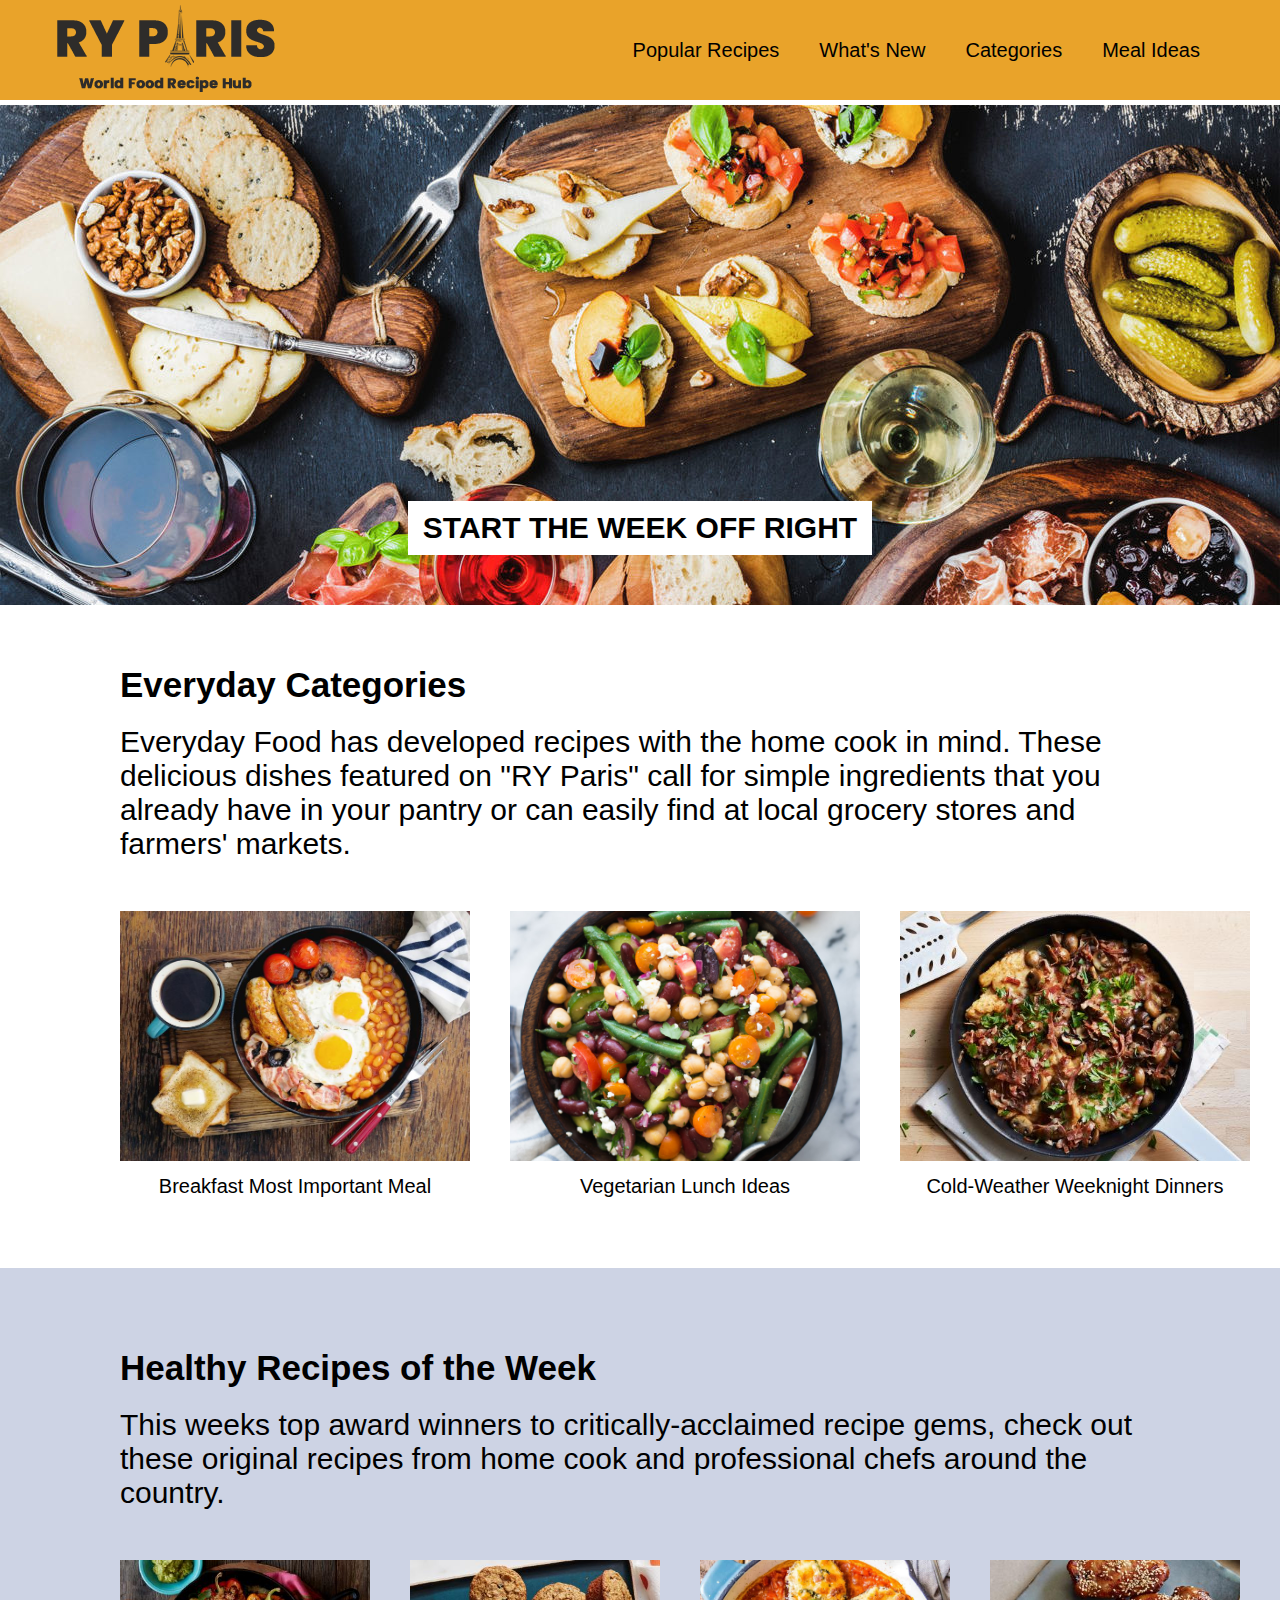
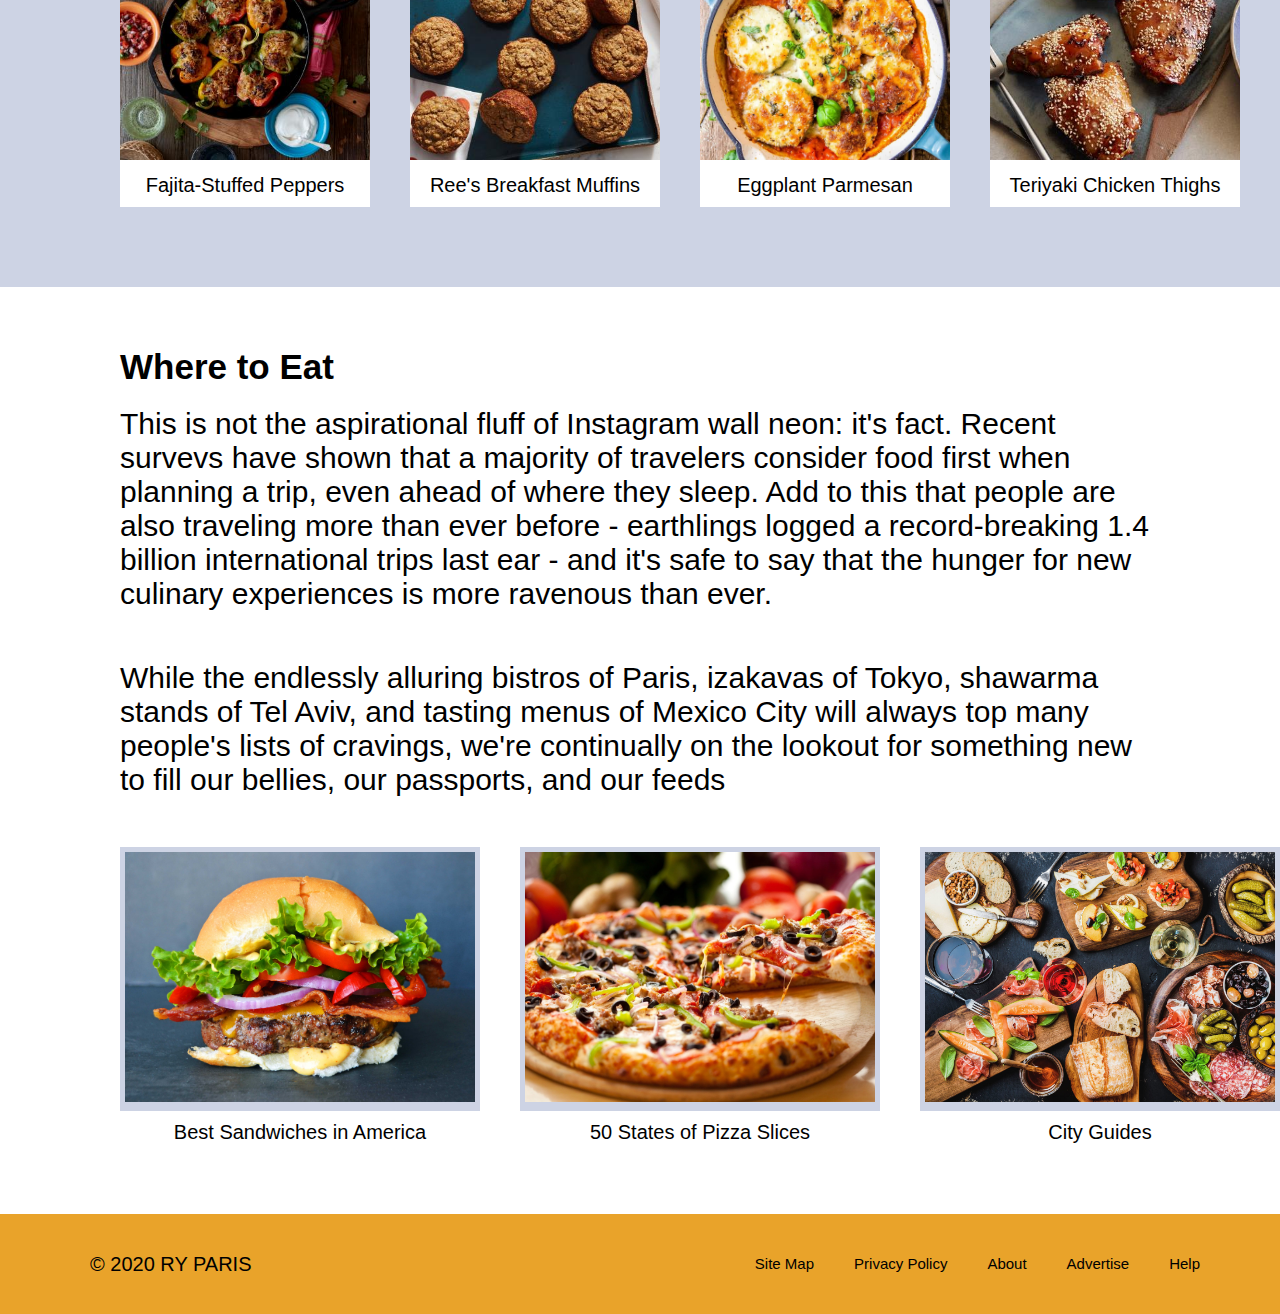
<file: index.html>
<!DOCTYPE html>
<html lang="en">
    <head>
        <meta charset="UTF-8">
        <link type="text/css" rel="stylesheet" href="css/style.css">
        <title>RYPARIS</title>
    </head>
    <body>
        <header>
            <img src="images/ryparis-logo.png" alt="the ryparis logo">
            <ul class="nav">
                <li><a class="header" href="#">Popular Recipes</a></li>
                <li><a class="header" href="#">What's New</a></li>
                <li><a class="header" href="#">Categories</a></li>
                <li><a class="header" href="#">Meal Ideas</a></li>
            </ul>
        </header>
        <!-- section one -->
        <section class="index-section-one">
            <div class="index-section-one-words"><h1>START THE WEEK OFF RIGHT</h1></div>
        </section>
        <!-- section two -->
        <section class="index-section-two">
            <h2>Everyday Categories</h2>
            <p>Everyday Food has developed recipes with the home cook in mind. These delicious dishes featured
                on "RY Paris" call for simple ingredients that you already have in your pantry or can easily find at
                local grocery stores and farmers' markets.</p>
            <div class="images">    
                <div class="category">
                    <img class="index-section-two-imgs" src="./images/breakfast-ideas.jpg" alt="a photo of a traditional english breakfast">
                    <h4>Breakfast Most Important Meal</h4>
                </div>
                <div class="category">
                    <img class="middle-img index-section-two-imgs" src="./images/vegetarian-ideas.jpg" alt="a photo of a chickpea and bean vegetarian salad">
                    <h4>Vegetarian Lunch Ideas</h4>
                </div>
                <div class="category">
                    <img class="index-section-two-imgs" src="./images/cold-weather-dinners.jpeg" alt="a photo of a Mushroom stew on a table">
                    <h4>Cold-Weather Weeknight Dinners</h4>
                </div>
            </div>
        </section>
        <!-- section three -->
        <section class="index-section-three">
            <div class="index-section-three-content">
                <h2>Healthy Recipes of the Week</h2>
                <p>This weeks top award winners to critically-acclaimed recipe gems, check out these original recipes
                    from home cook and professional chefs around the country.</p>
                <div class="images">    
                    <div class="recipe">
                        <img class="index-section-three-imgs" src="./images/fajita-peppers.jpeg" alt="a photo of a traditional english breakfast">
                        <h4>Fajita-Stuffed Peppers</h4>
                    </div>
                    <div class="middle-img recipe">
                        <img class="index-section-three-imgs" src="./images/muffins.jpeg" alt="a photo of a chickpea and bean vegetarian salad">
                        <h4>Ree's Breakfast Muffins</h4>
                    </div>
                    <div  class="middle-img1 recipe">
                        <img class="index-section-three-imgs" src="./images/eggplant-parmesan.jpg" alt="a photo of a Mushroom stew on a table">
                        <h4>Eggplant Parmesan</h4>
                    </div>
                    <div class="recipe">
                        <img class="index-section-three-imgs" src="./images/teriyaki-chicken.jpeg" alt="a photo of a Mushroom stew on a table">
                        <h4>Teriyaki Chicken Thighs</h4>
                    </div>
                </div>
            </div>
        </section>
        <!-- section four -->
        <section class="index-section-four">
            <h2>Where to Eat</h2>
            <p>This is not the aspirational fluff of Instagram wall neon: it's fact. Recent survevs have shown that a
                majority of travelers consider food first when planning a trip, even ahead of where they sleep. Add to
                this that people are also traveling more than ever before
                - earthlings logged a record-breaking 1.4
                billion international trips last ear - and it's safe to say that the hunger for new culinary experiences
                is more ravenous than ever.</p>

               <p>While the endlessly alluring bistros of Paris, izakavas of Tokyo, shawarma stands of Tel Aviv, and
                tasting menus of Mexico City will always top many people's lists of cravings, we're continually on the
                lookout for something new to fill our bellies, our passports, and our feeds</p>
            <div class="images">    
                <div class="index-section-four-category">
                    <div class="index-section-four-img">
                        <img class="index-section-four-imgs" src="./images/burger.jpg" alt="a photo of a traditional english breakfast">
                    </div>
                    <h4>Best Sandwiches in America</h4>
                </div>
                <div class="index-section-four-category">
                    <div class="middle-img index-section-four-img">
                        <img class="index-section-four-imgs" src="./images/pizza.jpeg" alt="a photo of a chickpea and bean vegetarian salad">
                    </div>
                    <h4>50 States of Pizza Slices</h4>
                </div>
                <div class="index-section-four-category">
                    <div class="index-section-four-img">
                        <img class="index-section-four-imgs" src="./images/hero-image.jpg" alt="a photo of a Mushroom stew on a table">
                    </div>
                    <h4>City Guides</h4>
                </div>
            </div>
        </section>
        <footer>
            <h5> &copy; 2020 RY PARIS</h5>
            <ul class="nav">
                <li><a class="footer" href="#">Site Map</a></li>
                <li><a class="footer" href="#">Privacy Policy</a></li>
                <li><a class="footer" href="#">About</a></li>
                <li><a class="footer" href="#">Advertise</a></li>
                <li><a class="footer" href="#">Help</a></li>
            </ul>
        </footer>
    </body>
</html>
</file>
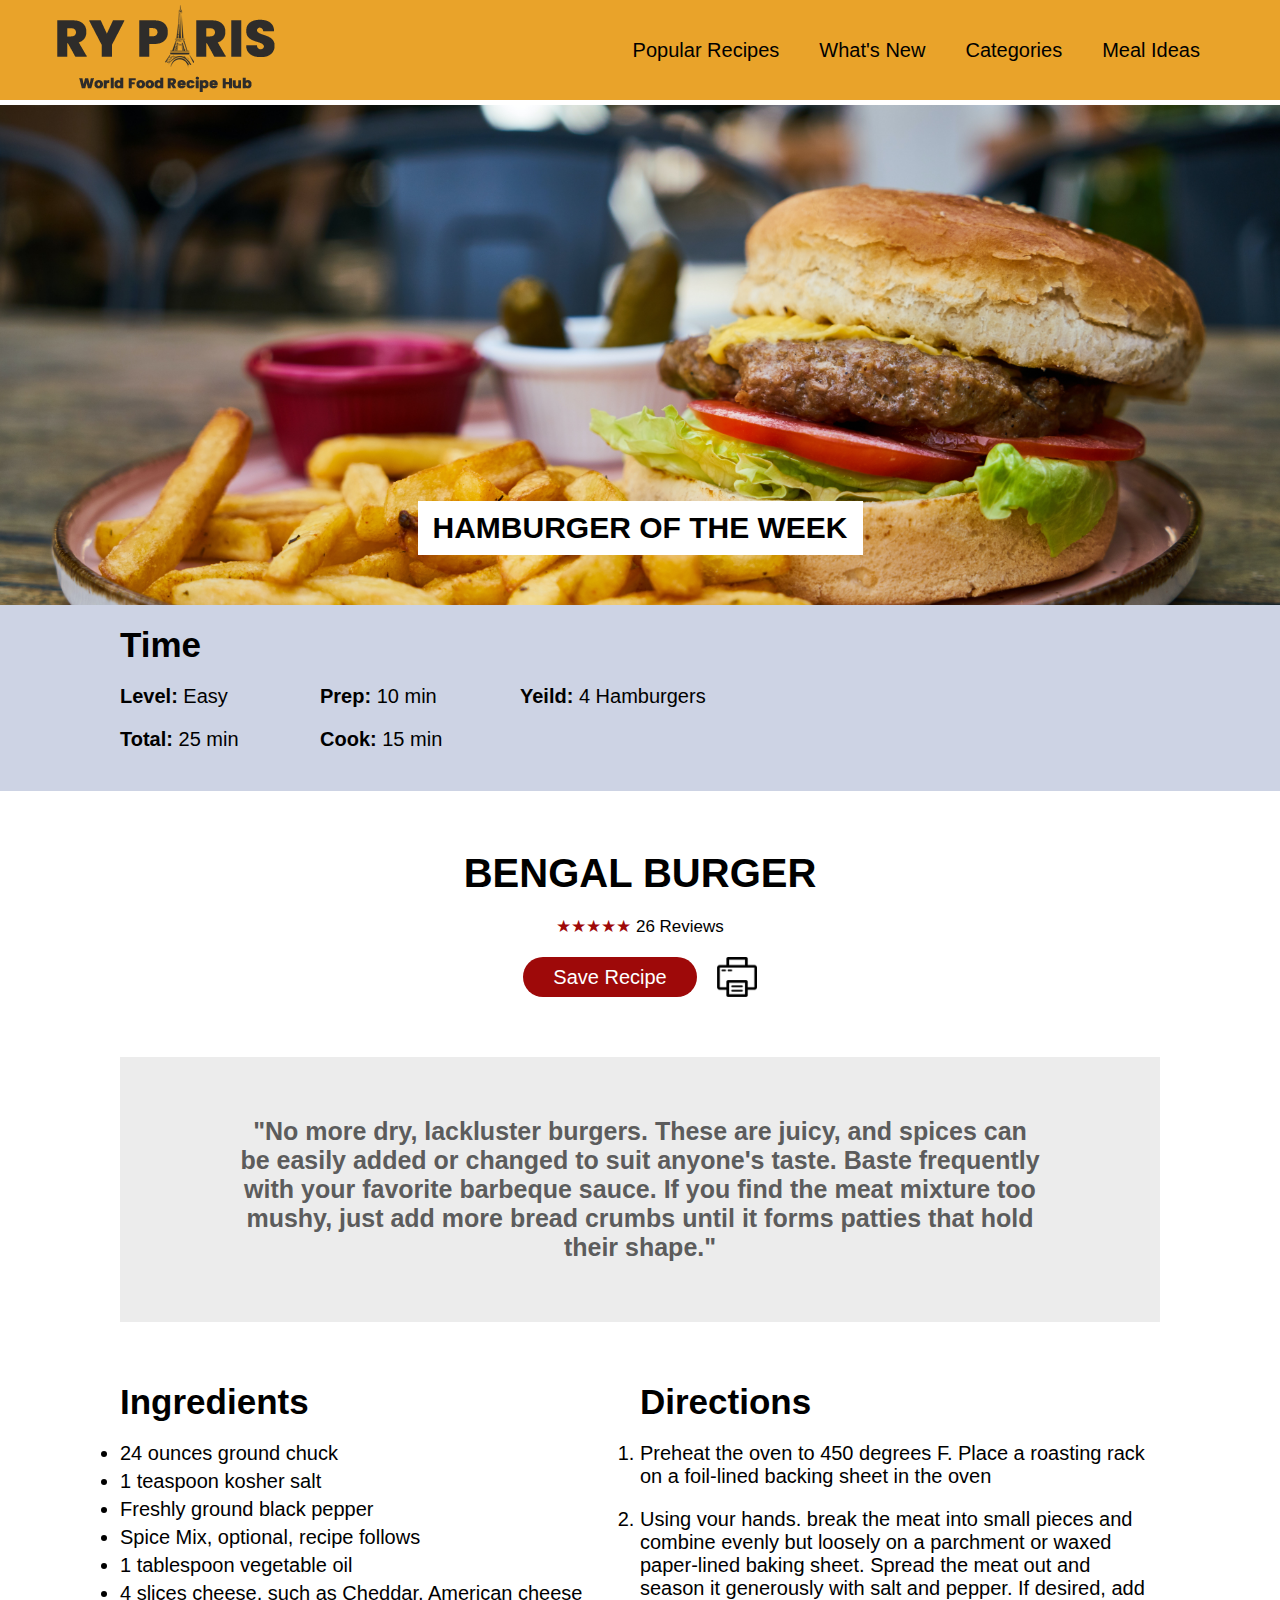
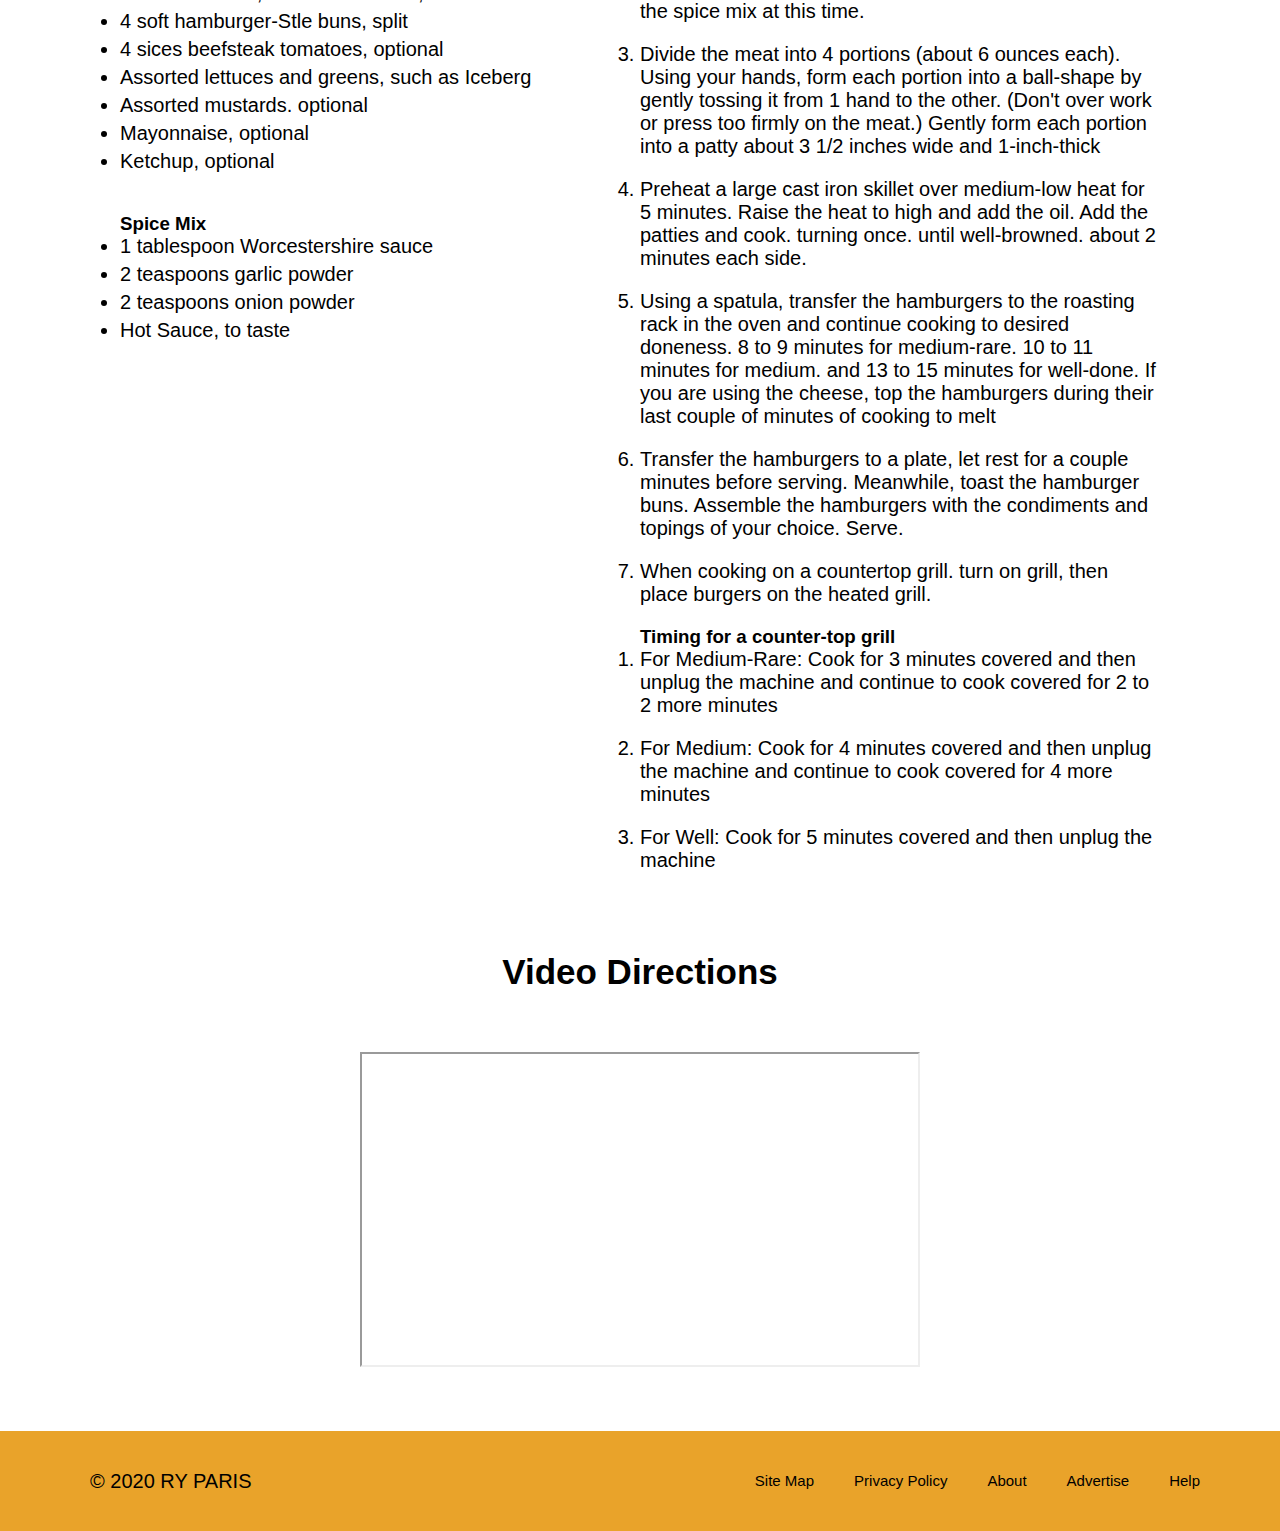
<file: recipe.html>
<!DOCTYPE html>
<html lang="en">
    <head>
        <meta charset="UTF-8">
        <link type="text/css" rel="stylesheet" href="css/style.css">
        <title>RYPARIS</title>
    </head>
    <body>
        <header>
            <img src="images/ryparis-logo.png" alt=" the ryparis logo">
            <ul class="nav">
                <li><a class="header" href="#">Popular Recipes</a></li>
                <li><a class="header" href="#">What's New</a></li>
                <li><a class="header" href="#">Categories</a></li>
                <li><a class="header" href="#">Meal Ideas</a></li>
            </ul>
        </header>
        <!-- section one -->
        <section class="recipe-section-one">
            <div class="recipe-section-one-words"><h1>HAMBURGER OF THE WEEK</h1></div>
        </section>
        <!-- section two -->
        <section class="recipe-section-two">
           <div class="section-two-line">
                <h2 class="time">Time</h2>
           </div>
           <div class="section-two-line">
                <div class="instruction"><span class="time-bold">Level: </span><span class="time-thin">Easy</span></div>
                <div class="instruction"><span class="time-bold">Prep: </span><span class="time-thin">10 min</span></div>
                <div class="instruction"><span class="time-bold">Yeild: </span><span class="time-thin">4 Hamburgers</span></div>
           </div>
           <div class="section-two-line">
                <div class="instruction"><span class="time-bold">Total: </span><span class="time-thin">25 min</span></div>
                <div class="instruction"><span class="time-bold">Cook: </span><span class="time-thin">15 min</span></div>
           </div>
        </section>
        <!-- section three -->
        <section class="recipe-section-three">
            <h1 id="bengal-burger">BENGAL BURGER</h1>
            <h6 class="rating"><span class="red">&#9733;&#9733;&#9733;&#9733;&#9733; </span>26 Reviews</h6>
            <div class="save-print">
                <button class="save">Save Recipe</button>
                <div class="print"></div>
            </div>
            
        </section>
        <!-- section four -->
        <div class="recipe-section-four">
            <p class="recipe-section-four-p">"No more dry, lackluster burgers. These are juicy, and spices
                can be easily added or changed to suit anyone's taste. Baste
                frequently with your favorite barbeque sauce. If you find the
                meat mixture too mushy, just add more bread crumbs until
                it forms patties that hold their shape."</p>
            
            </div>
        <!-- section five -->
        <section class="recipe-section-five">
            <div class="ingredients">
                <h2>Ingredients</h2>
                <ul class="ingredients-list">
                    <li class="ingredients-list-item">24 ounces ground chuck</li>
                    <li class="ingredients-list-item">1 teaspoon kosher salt</li>
                    <li class="ingredients-list-item">Freshly ground black pepper</li>
                    <li class="ingredients-list-item">Spice Mix, optional, recipe follows</li>
                    <li class="ingredients-list-item">1 tablespoon vegetable oil</li>
                    <li class="ingredients-list-item">4 slices cheese, such as Cheddar, American cheese</li>
                    <li class="ingredients-list-item">4 soft hamburger-Stle buns, split</li>
                    <li class="ingredients-list-item">4 sices beefsteak tomatoes, optional</li>
                    <li class="ingredients-list-item">Assorted lettuces and greens, such as Iceberg</li>
                    <li class="ingredients-list-item">Assorted mustards. optional</li>
                    <li class="ingredients-list-item">Mayonnaise, optional</li>
                    <li class="ingredients-list-item">Ketchup, optional</li>
                </ul>
                <h3 class="spice">Spice Mix</h3>
                <ul class="ingredients-list">
                    <li class="ingredients-list-item">1 tablespoon Worcestershire sauce</li>
                    <li class="ingredients-list-item">2 teaspoons garlic powder</li>
                    <li class="ingredients-list-item">2 teaspoons onion powder</li>
                    <li class="ingredients-list-item">Hot Sauce, to taste</li>
                </ul>
            </div>
            <div class="directions">
                <h2>Directions</h2>
                <ol class="directions-list">
                    <li class="directions-list-item">Preheat the oven to 450 degrees F. Place a roasting rack on a foil-lined backing sheet in the oven</li>
                    <li class="directions-list-item">Using vour hands. break the meat into small pieces and combine
                        evenly but loosely on a parchment or waxed paper-lined baking
                        sheet. Spread the meat out and season it generously with salt and
                        pepper. If desired, add the spice mix at this time.</li>
                    <li class="directions-list-item">Divide the meat into 4 portions (about 6 ounces each). Using your
                        hands, form each portion into a ball-shape by gently tossing it from
                        1 hand to the other. (Don't over work or press too firmly on the
                        meat.) Gently form each portion into a patty about 3 1/2 inches
                        wide and 1-inch-thick</li>
                    <li class="directions-list-item">Preheat a large cast iron skillet over medium-low heat for 5 minutes.
                        Raise the heat to high and add the oil. Add the patties and cook.
                        turning once. until well-browned. about 2 minutes each side.</li>
                    <li class="directions-list-item">Using a spatula, transfer the hamburgers to the roasting rack in the
                        oven and continue cooking to desired doneness. 8 to 9 minutes for
                        medium-rare. 10 to 11 minutes for medium. and 13 to 15 minutes
                        for well-done. If you are using the cheese, top the hamburgers
                        during their last couple of minutes of cooking to melt</li>
                    <li class="directions-list-item">Transfer the hamburgers to a plate, let rest for a couple minutes
                        before serving. Meanwhile, toast the hamburger buns. Assemble
                        the hamburgers with the condiments and topings of your choice.
                        Serve.</li>
                    <li class="directions-list-item">When cooking on a countertop grill. turn on grill, then place burgers
                        on the heated grill.</li>
                </ol>
                        
                        <h3 id="timing">Timing for a counter-top grill</h3>
                <ol class="directions-list">
                    <li class="directions-list-item">For Medium-Rare: Cook for 3 minutes covered and then unplug the
                        machine and continue to cook covered for 2 to 2 more minutes</li>
                    <li class="directions-list-item">For Medium: Cook for 4 minutes covered and then unplug the
                        machine and continue to cook covered for 4 more minutes</li>
                    <li class="directions-list-item">For Well: Cook for 5 minutes covered and then unplug the machine</li>
                </ol>
            </div>
            
        </section>
        <!-- section six -->
        <div class="recipe-section-six">
            <h2 class="video-title">Video Directions</h2>
            <iframe width="560" height="315" src="https://www.youtube.com/embed/OsY85e9uIMw" title="YouTube video player" allow="accelerometer; autoplay; clipboard-write; encrypted-media; gyroscope; picture-in-picture; web-share" allowfullscreen></iframe>
        </div>
        <footer>
            <h5> &copy; 2020 RY PARIS</h5>
            <ul class="nav">
                <li><a class="footer" href="#">Site Map</a></li>
                <li><a class="footer" href="#">Privacy Policy</a></li>
                <li><a class="footer" href="#">About</a></li>
                <li><a class="footer" href="#">Advertise</a></li>
                <li><a class="footer" href="#">Help</a></li>
            </ul>
        </footer>
    </body>
</html>
</file>
<file: css/style.css>
:root {
    --color-1: rgb(233, 163, 42);
    --color-2: white;
    --color-3: rgb(205, 211, 228);
    --color-4: rgb(236, 236, 236);
    --color-5: rgb(158, 9, 9);

}

* {
    margin: 0;
    padding: 0;
    box-sizing: border-box;
    font-family: 'Gill Sans', sans-serif;
}

h1 {
    font-size: 30px;
    font-weight: 700;
}

h2 {
    font-size: 35px;
    margin-bottom: 20px;
}
p {
    font-size: 30px;
    font-weight: 300;
    margin-bottom: 50px;
}
h4 {
    font-size: 20px;
    font-weight: 400;
    text-align: center;
    margin: 10px 0;
}
h5 {
    font-weight: 500;
    font-size: 20px;
    margin-left: 50px;
}
h6 {
    font-size: 17px;
    font-weight: 400;
}


/* header */

header {
    background-color: var(--color-1);
    width: 100%;
    height: 100px;
    padding: 40px;
    display: flex;
    justify-content: space-between;
    align-items: center;
}

.nav {
    display: flex;
    justify-content: space-around;
    list-style: none;
    
}

.header {
    margin-right: 40px;
    text-decoration: none;
    color: black;
    font-size: 20px;
}

/* footer */

footer {
    background-color: var(--color-1);
    width: 100%;
    height: 100px;
    padding: 40px;
    display: flex;
    justify-content: space-between;
    align-items: center;
}

.footer {
    margin-right: 40px;
    text-decoration: none;
    color: black;
    font-size: 15px;
} 


/* index page */

/* index section one */

.index-section-one {
    background-image: url("../images/hero-image.jpg");
    background-repeat: no-repeat;
    background-size: cover;
    width: 100%;
    height: 500px;
    display: flex;
    justify-content: center;
    align-items: flex-end;
    margin-top: 5px;
    
}
.index-section-one-words {
    background-color: var(--color-2);
    width:fit-content;
    height: fit-content;
    font-family: 'Segoe UI', Tahoma, Geneva, Verdana, sans-serif;
    font-size: 30px;
    font-weight: 900;
    padding: 10px 15px;
    margin: 50px;
}

/* index section two */

.index-section-two {
    margin: 60px 120px;
}

.images {
    display: flex;
    flex-direction: row;
    justify-content: space-between;
}

.index-section-two-imgs {
    object-fit: cover;
    height: 250px;
    width: 350px;
}
.middle-img {
    margin: 0 40px;
}

/* index section three */

#bengal-burger {
    text-align: center;
    margin-top: 60px;
    font-size: 40px;
}

.index-section-three {
    height: fit-content;
    background-color: var(--color-3);
    padding: 20px 0;
}
.index-section-three-content {
    margin: 60px 120px;
}
.recipe {
    background-color: var(--color-2);
}
.index-section-three-imgs {
    object-fit: cover;
    height: 200px;
    width: 250px;
}
.middle-img1 {
    margin-right: 40px;
}

/* index section four */

.index-section-four {
    margin: 60px 120px;
}
.index-section-four-imgs {
    object-fit: cover;
    height: 250px;
    width: 350px;
}
.index-section-four-img {
    padding: 5px;
    background-color: var(--color-3);
}

/* recipe page */

/* recipe section one */

.recipe-section-one {
    background-image: url("../images/burg.jpg");
    background-repeat: no-repeat;
    background-size: cover;
    background-position: right center;
    width: 100%;
    height: 500px;
    display: flex;
    justify-content: center;
    align-items: flex-end;
    margin-top: 5px;
}

.recipe-section-one-words {
    background-color: var(--color-2);
    width:fit-content;
    height: fit-content;
    font-family: 'Segoe UI', Tahoma, Geneva, Verdana, sans-serif;
    font-size: 30px;
    font-weight: 900;
    padding: 10px 15px;
    margin: 50px;
}

/* recipe section two */

.recipe-section-two {
    background-color: var(--color-3);
    padding: 20px 120px;
}

.section-two-line {
    display: flex;
    flex-direction: row;
    margin-bottom: 20px;
}

.instruction {
    width: 200px;
}

.time {
    margin-bottom: 0;
}

.time-bold {
    font-size: 20px;
    font-weight: 700;
}

.time-thin {
    font-size: 20px;
}

/* recipe section three */

.red {
    color: var(--color-5);
}
.rating {
    text-align: center;
    margin: 20px 0;
}
.save-print {
    display: flex;
    justify-content: center;
}

.print {
    background-image: url(../images/print.png);
    background-repeat: no-repeat;
    background-size: cover;
    height: 40px;
    width: 40px;
}
.save {
    color: white;
    background-color: var(--color-5);
    border: none;
    border-radius: 20px;
    font-size: 20px;
    padding: 0 30px;
    margin-right: 20px;
}

/* recipe section four */

.recipe-section-four {
    margin: 60px 120px 0;
    padding: 60px 120px;
    background-color: var(--color-4);
}
.recipe-section-four-p {
    font-weight: 700;
    font-size: 25px;
    color: rgb(92, 92, 92);
    margin: 0;
    text-align: center;
}

/* section five */

.recipe-section-five {
    display: flex;
    flex-direction: row;
    justify-content: space-between;
    margin: 60px 120px;
}
.ingredients {
    width: 600px;
}
.directions {
    width: 600px;
}
.ingredients-list {
    font-size: 20px;
    font-weight: 300;
}
.ingredients-list-item {
    margin-bottom: 5px;  
}
.spice {
    margin-top: 40px;
}
.directions-list {
    font-size: 20px;
    font-weight: 300;
}
.directions-list-item {
    margin-bottom: 20px;
}
.timing {
    font-size: 20px;
}

/* section six */

.recipe-section-six {
    text-align: center;
    margin: 60px 120px;
}

.video-title {
    margin-bottom: 60px;
}
</file>
